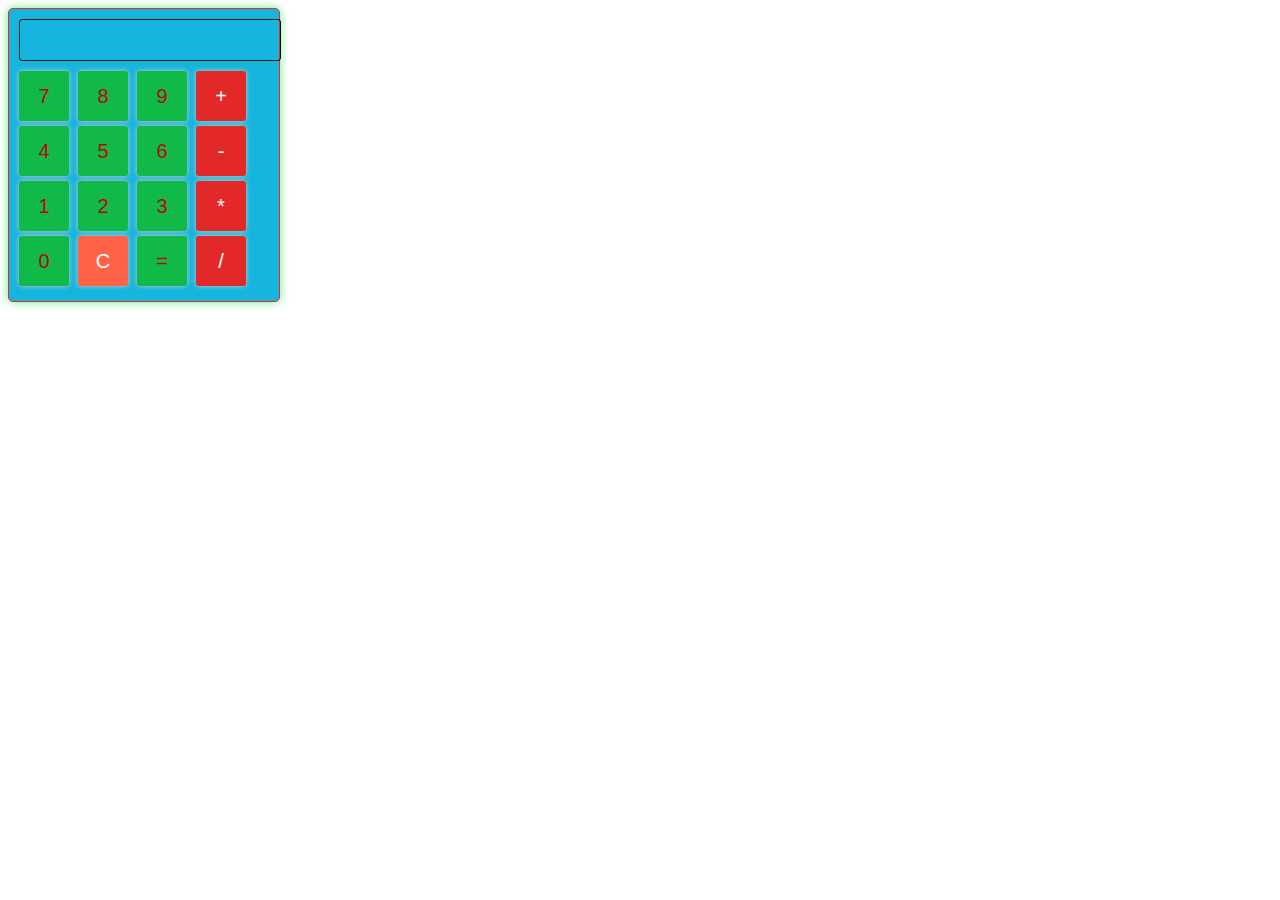
<file: calculator.html>
<!DOCTYPE html>
<html>
<head>
  <title>Calculator</title>
  <style>
    #calculator {
      width: 250px;
      background-color: #15b5dd;
      border: 1px solid #eb2727;
      border-radius: 5px;
      padding: 10px;
      box-shadow: 0px 0px 10px #6eec7f;
    }

    #result {
      width: 100%;
      height: 40px;
      font-size: 20px;
      text-align: right;
      margin-bottom: 10px;
      padding-right: 10px;
      border: 1px solid #00140b;
      border-radius: 3px;
    }

    button {
      width: 50px;
      height: 50px;
      font-size: 20px;
      margin-right: 5px;
      margin-bottom: 5px;
      border: none;
      border-radius: 3px;
      background-color: #10b948;
      color: #b80909;
      box-shadow: 0px 0px 5px #ccc;
      cursor: pointer;
    }

    button.operator {
      background-color: #e22828;
      color: #fff;
    }

    button.clear {
      background-color: #ff6347;
      color: #fff;
    }
  </style>
</head>
<body>
  <div id="calculator">
    <div id="result"></div>
    <button onclick="addToResult('7')">7</button>
    <button onclick="addToResult('8')">8</button>
    <button onclick="addToResult('9')">9</button>
    <button onclick="addToResult('+')" class="operator">+</button>
    <button onclick="addToResult('4')">4</button>
    <button onclick="addToResult('5')">5</button>
    <button onclick="addToResult('6')">6</button>
    <button onclick="addToResult('-')" class="operator">-</button>
    <button onclick="addToResult('1')">1</button>
    <button onclick="addToResult('2')">2</button>
    <button onclick="addToResult('3')">3</button>
    <button onclick="addToResult('*')" class="operator">*</button>
    <button onclick="addToResult('0')">0</button>
    <button onclick="clearResult()" class="clear">C</button>
    <button onclick="calculateResult()">=</button>
    <button onclick="addToResult('/')" class="operator">/</button>
  </div>
  <script>
    function addToResult(value) {
      document.getElementById("result").innerHTML += value;
    }

    function clearResult() {
      document.getElementById("result").innerHTML = "";
    }

    function calculateResult() {
      var result = document.getElementById("result").innerHTML;
      var answer = eval(result);
      document.getElementById("result").innerHTML = answer;
    }
  </script>
</body>
</html>
</file>
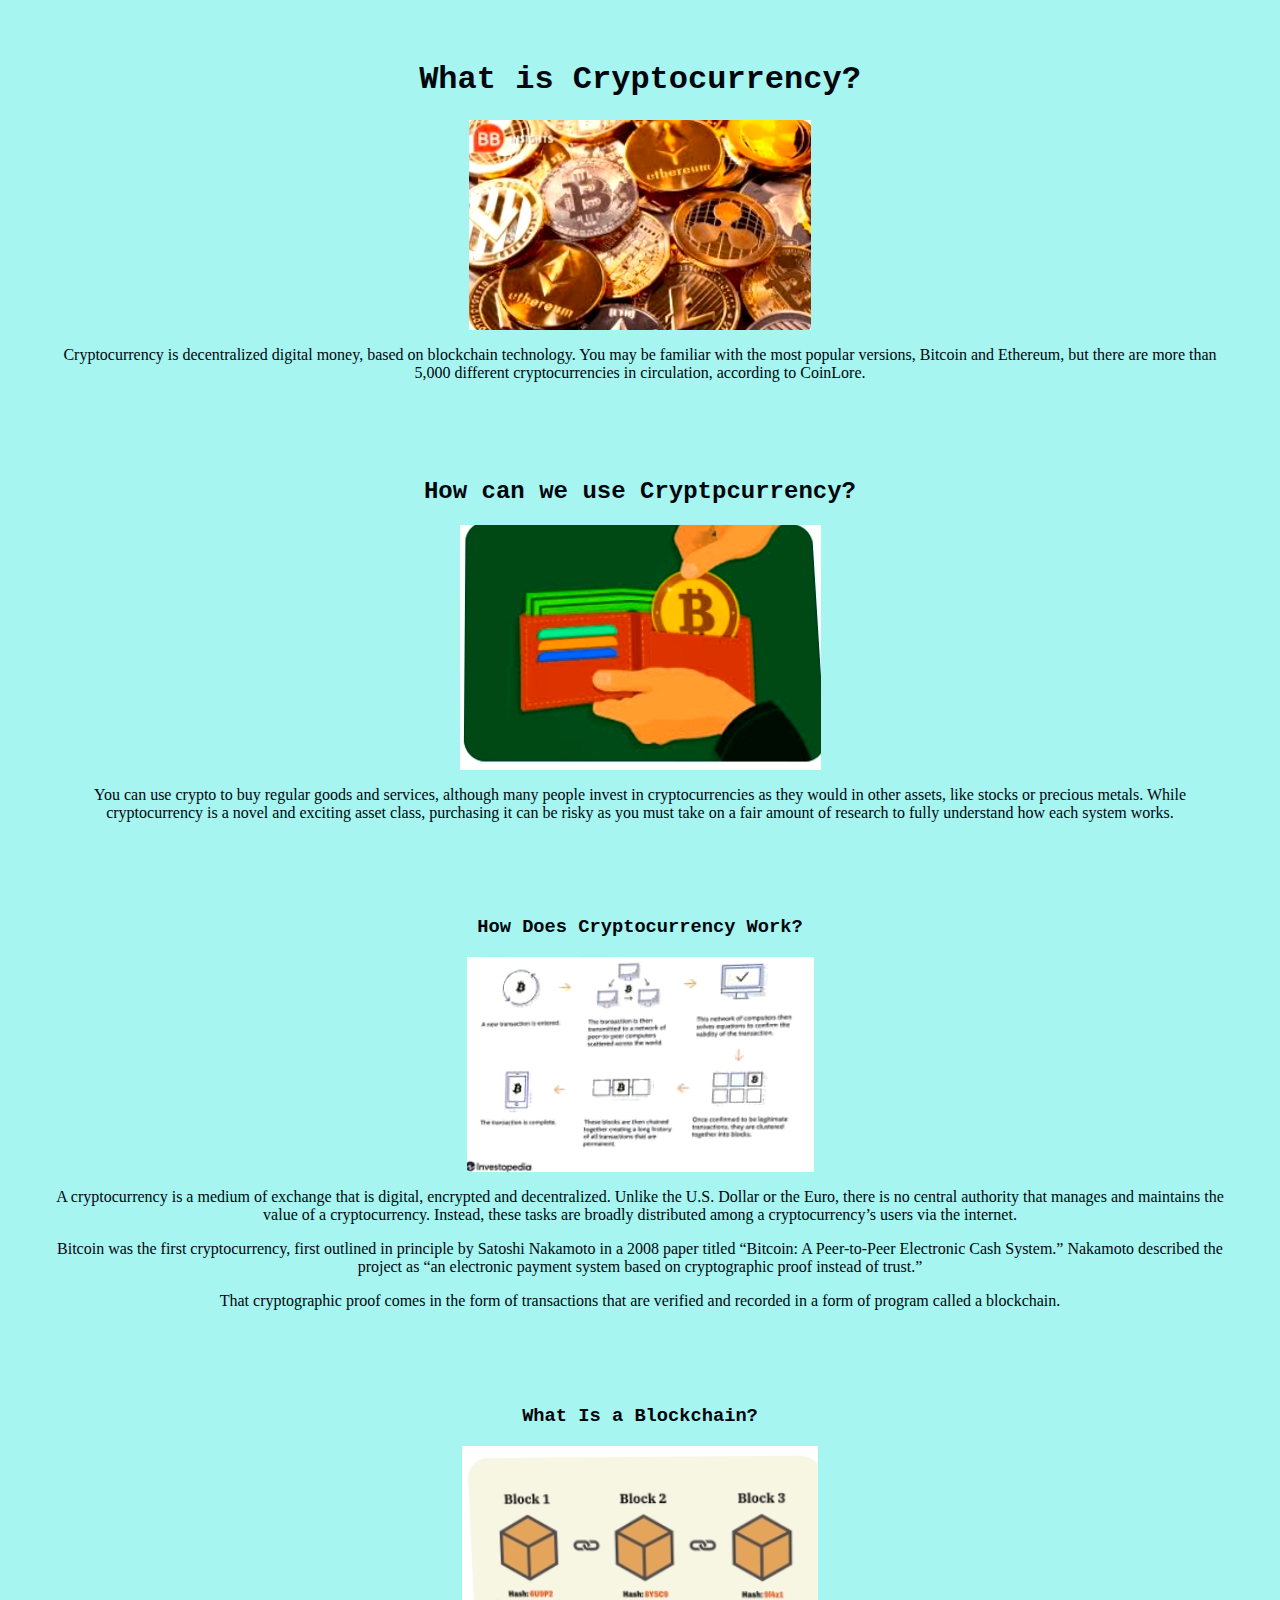
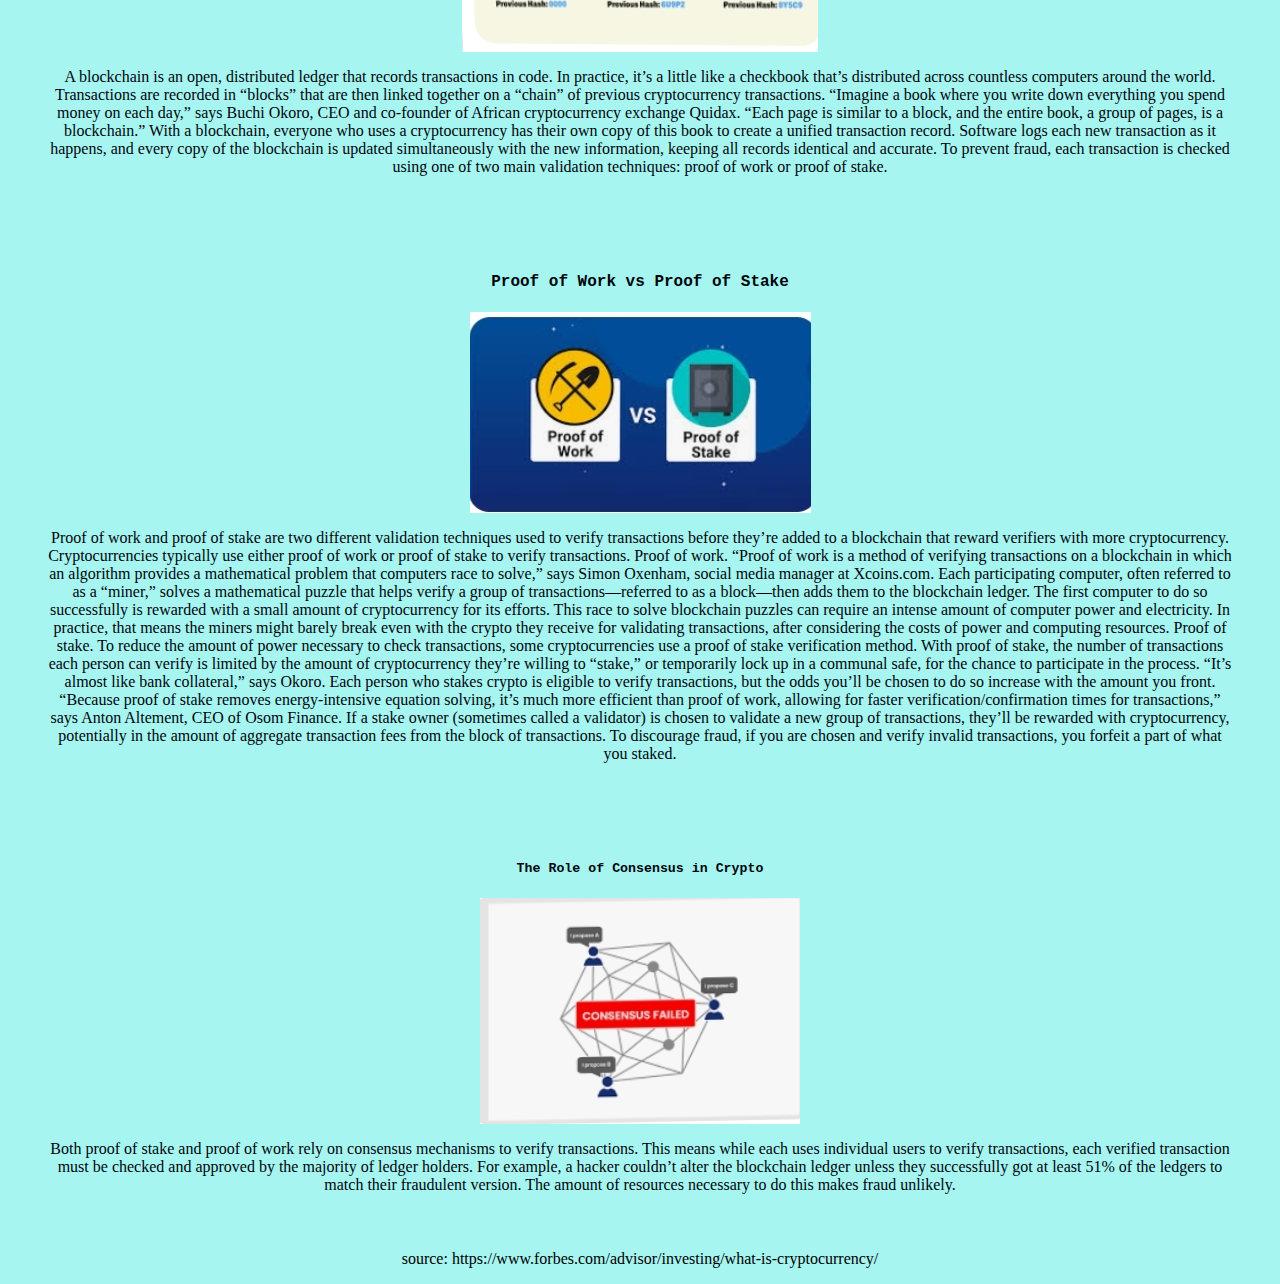
<file: cryptpgraphy.html>
<!DOCTYPE html>
<html lang="en">
<head>
    <meta charset="UTF-8">
    <meta http-equiv="X-UA-Compatible" content="IE=edge">
    <meta name="viewport" content="width=device-width, initial-scale=1.0">
    <title>Cryptocurrency</title>
</head>
<style>
    body{
    background-color: rgba(132, 241, 236, 0.726);
}
.sejay {
    color: rgb(1, 5, 12);
    margin: 20px;
    padding: 20px;
}

.sejay h1{
    font-family: 'Courier New';
}

.sejay h2{
    font-family: 'Courier New';
}

.sejay h3{
    font-family: 'Courier New';
}

.sejay h4{
    font-family: 'Courier New';
}

.sejay h5{
    font-family: 'Courier New';
}

img{
    display: block;
    margin-left: auto;
    margin-right: auto;

}
p{
        text-align: center;
}
</style>
<body>
    <div class='sejay'>
    <h1 style="text-align:center;">What is Cryptocurrency?</h1>
    <img src="cj1.jpg.jpg">
    <p>Cryptocurrency is decentralized digital money, based on blockchain technology. You may be familiar with the most popular versions, Bitcoin and Ethereum, but there are more than 5,000 different cryptocurrencies in circulation, according to CoinLore.</p>
    </div>

    <div class='sejay'>
    <h2 style="text-align:center;">How can we use Cryptpcurrency?</h2>
    <img src="cj2.jpg.jpg">
    <p>You can use crypto to buy regular goods and services, although many people invest in cryptocurrencies as they would in other assets, like stocks or precious metals. While cryptocurrency is a novel and exciting asset class, purchasing it can be risky as you must take on a fair amount of research to fully understand how each system works.</p>
    </div>

    <div class='sejay'>
    <h3 style="text-align:center;">How Does Cryptocurrency Work?</h3>
    <img src="cj3.jpg.jpg">
    <p>A cryptocurrency is a medium of exchange that is digital, encrypted and decentralized. Unlike the U.S. Dollar or the Euro, there is no central authority that manages and maintains the value of a cryptocurrency. Instead, these tasks are broadly distributed among a cryptocurrency’s users via the internet.</p>
    <p>Bitcoin was the first cryptocurrency, first outlined in principle by Satoshi Nakamoto in a 2008 paper titled “Bitcoin: A Peer-to-Peer Electronic Cash System.” Nakamoto described the project as “an electronic payment system based on cryptographic proof instead of trust.”</p>
    <p>That cryptographic proof comes in the form of transactions that are verified and recorded in a form of program called a blockchain.</p>
    </div>

    <div class='sejay'>
    <h3 style="text-align:center;">What Is a Blockchain?</h3>
    <img src="cj4.jpg.jpg">
    <p>A blockchain is an open, distributed ledger that records transactions in code. In practice, it’s a little like a checkbook that’s distributed across countless computers around the world. Transactions are recorded in “blocks” that are then linked together on a “chain” of previous cryptocurrency transactions.

        “Imagine a book where you write down everything you spend money on each day,” says Buchi Okoro, CEO and co-founder of African cryptocurrency exchange Quidax. “Each page is similar to a block, and the entire book, a group of pages, is a blockchain.”
        
        With a blockchain, everyone who uses a cryptocurrency has their own copy of this book to create a unified transaction record. Software logs each new transaction as it happens, and every copy of the blockchain is updated simultaneously with the new information, keeping all records identical and accurate.
        
        To prevent fraud, each transaction is checked using one of two main validation techniques: proof of work or proof of stake.</p>
    </div>

    <div class='sejay'>
    <h4 style="text-align:center;">Proof of Work vs Proof of Stake</h4>
    <img src="cj5.jpg.jpg">
    <p>Proof of work and proof of stake are two different validation techniques used to verify transactions before they’re added to a blockchain that reward verifiers with more cryptocurrency. Cryptocurrencies typically use either proof of work or proof of stake to verify transactions.

        Proof of work. “Proof of work is a method of verifying transactions on a blockchain in which an algorithm provides a mathematical problem that computers race to solve,” says Simon Oxenham, social media manager at Xcoins.com.
        
        Each participating computer, often referred to as a “miner,” solves a mathematical puzzle that helps verify a group of transactions—referred to as a block—then adds them to the blockchain ledger. The first computer to do so successfully is rewarded with a small amount of cryptocurrency for its efforts.
        
        This race to solve blockchain puzzles can require an intense amount of computer power and electricity. In practice, that means the miners might barely break even with the crypto they receive for validating transactions, after considering the costs of power and computing resources.
        
        Proof of stake. To reduce the amount of power necessary to check transactions, some cryptocurrencies use a proof of stake verification method. With proof of stake, the number of transactions each person can verify is limited by the amount of cryptocurrency they’re willing to “stake,” or temporarily lock up in a communal safe, for the chance to participate in the process. “It’s almost like bank collateral,” says Okoro. Each person who stakes crypto is eligible to verify transactions, but the odds you’ll be chosen to do so increase with the amount you front.
        
        “Because proof of stake removes energy-intensive equation solving, it’s much more efficient than proof of work, allowing for faster verification/confirmation times for transactions,” says Anton Altement, CEO of Osom Finance.
        
        If a stake owner (sometimes called a validator) is chosen to validate a new group of transactions, they’ll be rewarded with cryptocurrency, potentially in the amount of aggregate transaction fees from the block of transactions. To discourage fraud, if you are chosen and verify invalid transactions, you forfeit a part of what you staked.</p>
    </div>

    <div class='sejay'>
    <h5 style="text-align:center;">The Role of Consensus in Crypto</h5>
    <img src="cj6.jpg.jpg">
    <p>Both proof of stake and proof of work rely on consensus mechanisms to verify transactions. This means while each uses individual users to verify transactions, each verified transaction must be checked and approved by the majority of ledger holders.

        For example, a hacker couldn’t alter the blockchain ledger unless they successfully got at least 51% of the ledgers to match their fraudulent version. The amount of resources necessary to do this makes fraud unlikely.</p>
    </div>
    
    <p>source: https://www.forbes.com/advisor/investing/what-is-cryptocurrency/</p>
</body>
</html>
</file>
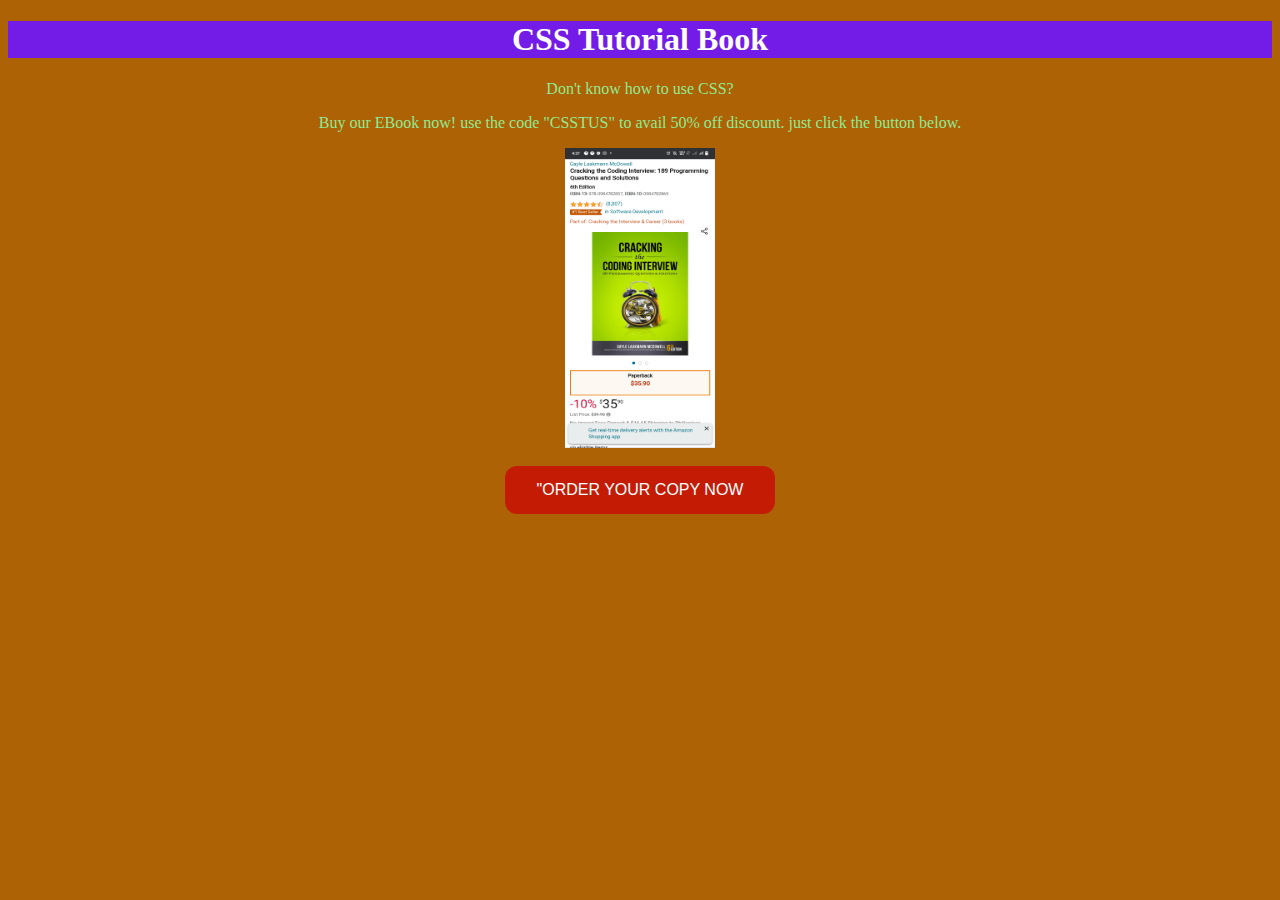
<file: css.tutorial.html>
<!DOCTYPE html>
<head>
    <link rel="stylesheet" href="cj.css" style="text/css">
    <style>
        body { background-color: rgb(173, 98, 6);}
        h1 {background-color: rgb(116, 28, 231); border: 50px; text-align: center; color: white;}
        p { text-align: center; color: rgba(142, 241, 150, 0.979); font-size: medium;}
        .button {
  background-color: #c41b05;
  border: none;
  color: white;
  padding: 15px 32px;
  text-align: center;
  text-decoration: none;
  display: block;
  margin-left: auto;
  margin-right: auto;
  font-size: 16px;
  cursor: pointer;
  border-radius: 12px; 
}
img{ display: block; margin-left: auto; margin-right: auto; width: 150px; height: 300px;}


    </style>
</head>
<body>
    <h1>CSS Tutorial Book</h1>
    <p>Don't know how to use CSS?</p>
    <p>Buy our EBook now! use the code "CSSTUS" to avail 50% off discount. just click the button below.</p>
    <img src="ccs.jpg.jpg" width="100px" height="200px"><br>
    <button class="button">"ORDER YOUR COPY NOW</button>

</body>
</file>
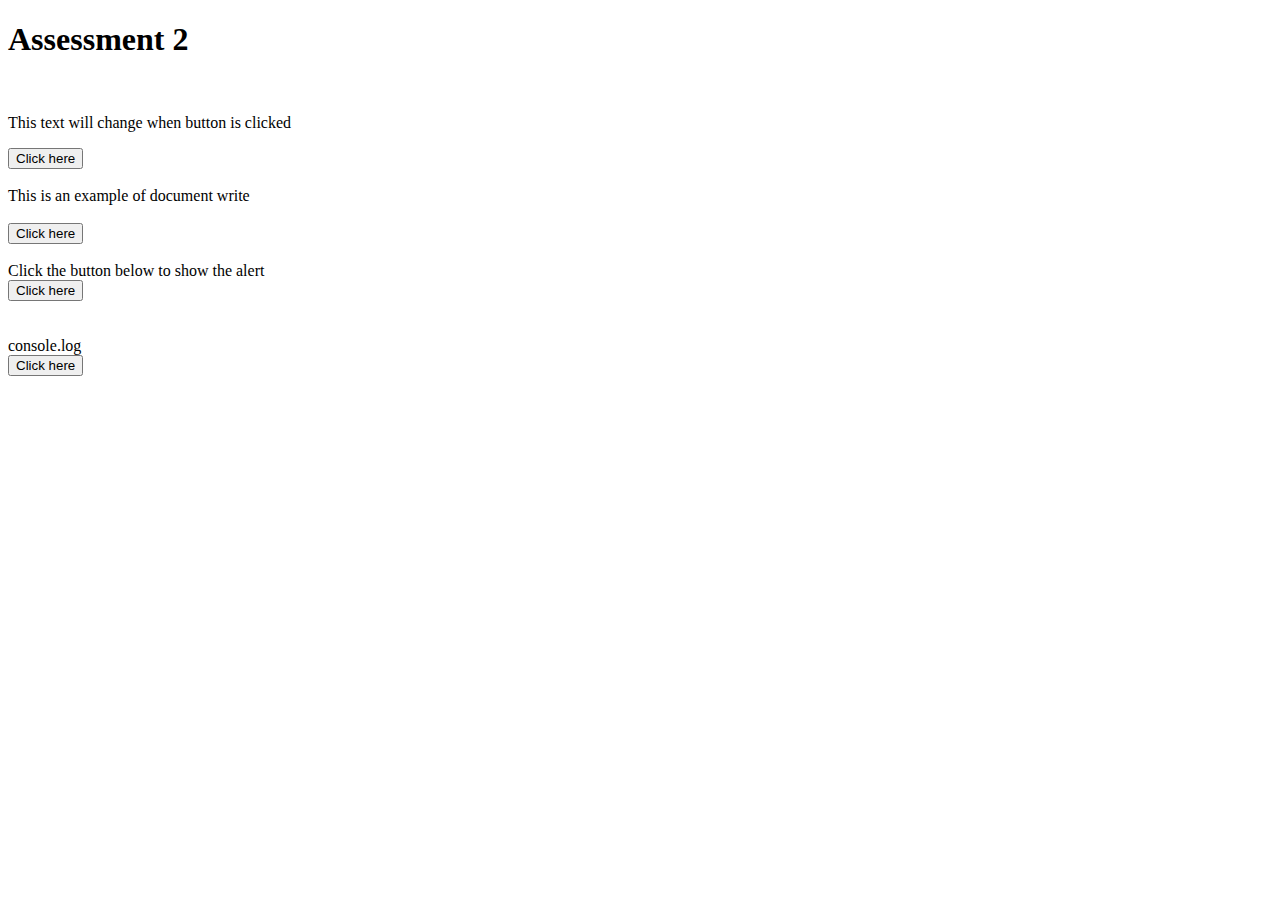
<file: htmlevents.html>
<!DOCTYPE html>
<html>
    <head>
       <h1>Assessment 2</h1>
        <script>
            function sup() {
              document.getElementById('sample').innerHTML = "This is an example of innerHTML";
            }
        </script>
    </head>
<br>
<body>
    <p id="sample">This text will change when button is clicked</p>
    <button type="button" onclick="sup()">Click here</button>
    <br><br>
    <p1>This is an example of document write</p1><br><br>
    <button type="button" onclick="document.write('This document write')"> Click here</button>
    <br><br>
    <p2>Click the button below to show the alert</p2><br>
    <button type="button" onclick="alert('This is an example of dialog box')"> Click here</button>
    <br><br><br>
    <p3>console.log</p3><br>
    <button type="button" onclick="console.log('This is an example of console.log')"> Click here</button>
</body>
</html>
</file>
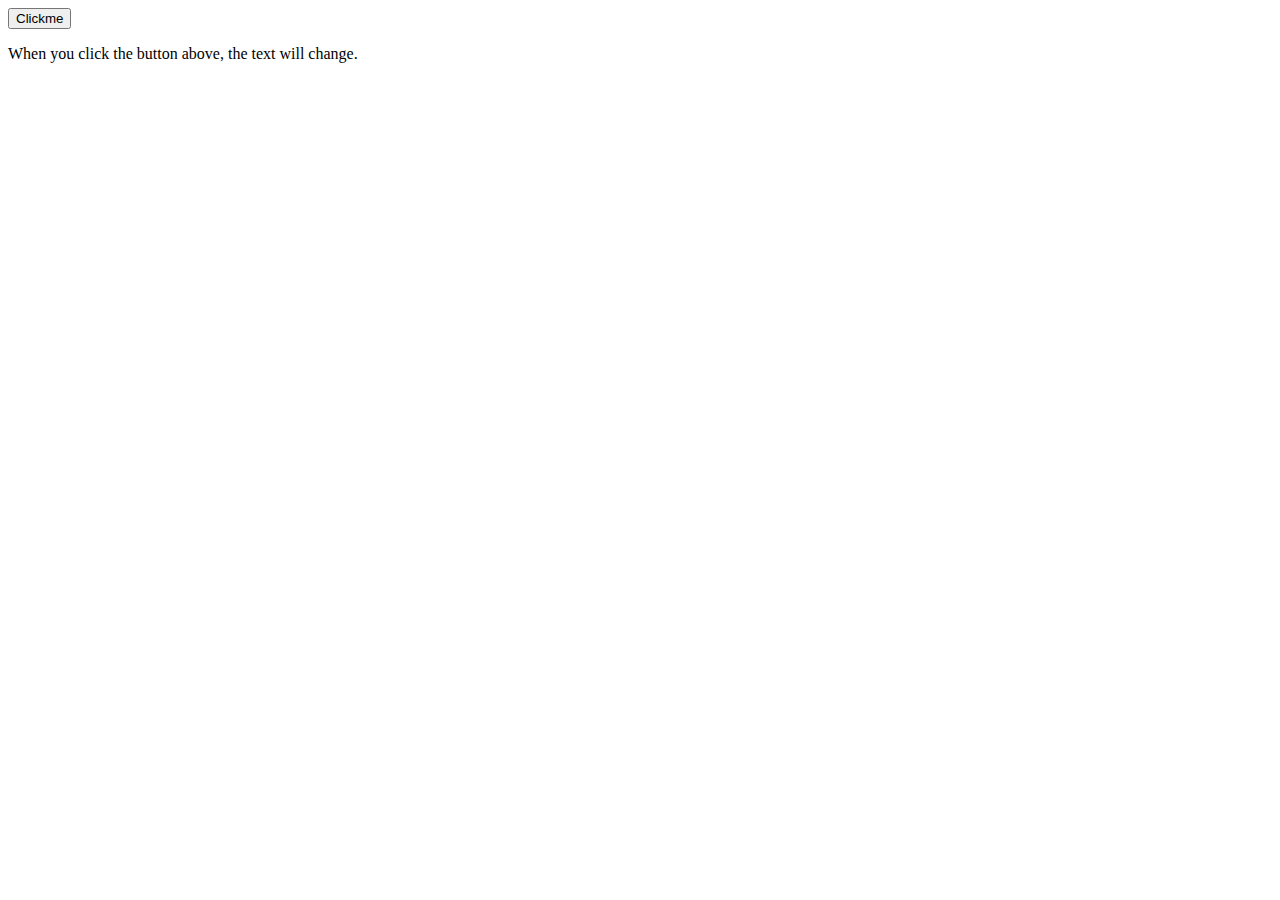
<file: javascriptoutput.html>
<!DOCTYPE html>
 <html>

<head>
<script>
	function hello() {
	document.getElementById('sample').innerHTML = "Hello JS";
	document.getElementById('sample').style.backgroundColor="#000000"; 
	document.getElementById('sample').style.color ="blue";
}
</script>
</head>
<body>
	<button type="button" onclick="hello()">Clickme</button>
	<p id="sample" onclick="hello()">When you click the button above, the text will change.</p>
</body>
</html>
</file>
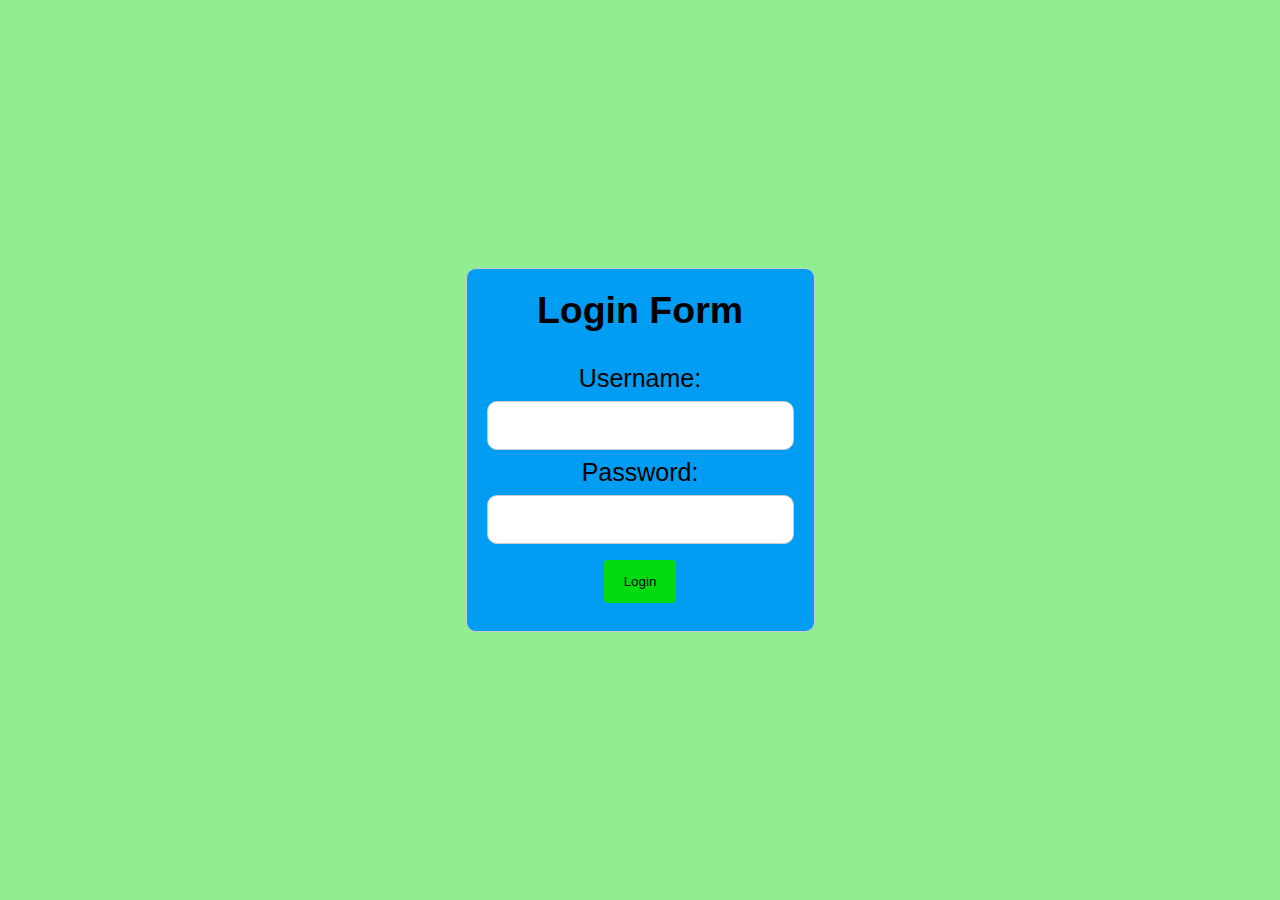
<file: Login.html>
<!DOCTYPE html>
<html>
<head>
    <title>Login Page</title>
    <style>
        body {
            background-color: lightgreen;
            display: flex;
            flex-direction: column;
            align-items: center;
            justify-content: center;
            height: 100vh;
            margin: 0;
            padding: 0;
        }

        h2 {
            margin-top: 0;
        }

        form {
            color: black;
            background-size: 100%;
            font-family: 'Trebuchet MS', 'Lucida Sans Unicode', 'Lucida Grande', 'Lucida Sans', Arial, sans-serif;
            font-size: 25px;
            display: flex;
            flex-direction: column;
            align-items: center;
            justify-content: center;
            background-color: #009df2;
            border: 1px solid #cccccc;
            padding: 20px;
            border-radius: 10px;
        }

        input[type=text], input[type=password] {
            font-size: 20px;
            width: 100%;
            padding: 12px 20px;
            margin: 8px 0;
            display: inline-block;
            border: 1px solid #ccc;
            border-radius: 10px;
            box-sizing: border-box;
        }

        button[type=submit] {
            background-color: #02db10;
            color: white;
            padding: 14px 20px;
            margin: 8px 0;
            border: none;
            border-radius: 4px;
            cursor: pointer;
            color: black;
        }

        button[type=submit]:hover {
            background-color: #ff0000;
        }
        .error {
            color: rgb(255, 0, 0);
            font-size: 18px;
            font-style: bold;
            font-family: 'Courier New', Courier, monospace;
            font-weight: bolder;
        }
    </style>
</head>
<body>
    <form>
        <h2>Login Form</h2>
        <label for="uname">Username:</label>
        <input type="text" id="uname" name="uname" required>
        <div class="error" id="uname-error"></div>

        <label for="pword">Password:</label>
        <input type="password" id="pword" name="pword" required>
        <div class="error" id="pword-error"></div>

        <button type="submit" onclick="validateForm()">Login</button>
    </form>
</body>
</html>
    <script>
        function validateForm() {
            var Uname = document.getElementById("uname").value;
            var pword = document.getElementById("pword").value;
            var UnameError = document.getElementById("uname-error");
            var pwordError = document.getElementById("pword-error");
            var uname = 'ceejay';
            var password = 'tullas';

            if (Uname == "") {
                UnameError.innerHTML = "Username is required";
            } else {
                UnameError.innerHTML = "";
            }
            
            if (pword == "") {
                pwordError.innerHTML = "Password is required";
            } else {
                pwordError.innerHTML = "";
            }
            if ((Uname === "") && (pword === "")) {
                alert("All textboxes is empty")
            }
            else if ((uname == Uname) && (password == pword)) {
                alert("Sucessfully Loged in")
            }
            else if ((uname === Uname) && (password !== pword)) {
                alert("Incorect Password")
            }
            else if ((uname !== Uname) && (password === pword)) {
                alert("Incorect Username")
            }
            else{
                alert("Incorect Username and Password")
            }
        }
    </script>
</html>
</file>
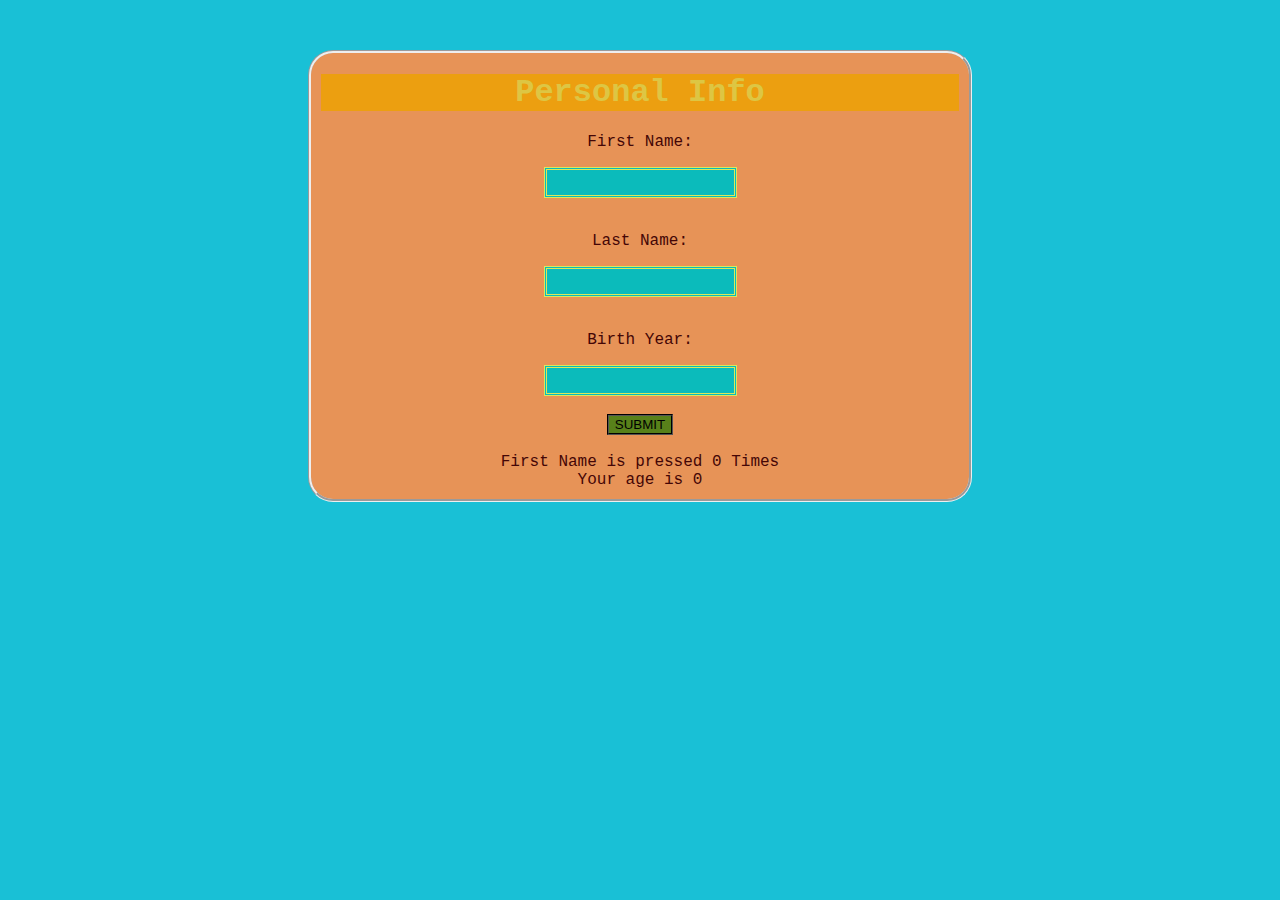
<file: personal info.html>
<!DOCTYPE html>
<html>

<head>
    <style>
        body {
            color: rgb(68, 6, 6);
            background-color: rgb(25, 192, 214);
            font-family: 'Courier New', Courier, monospace;
        }
        h1 {
            background-color: rgb(236, 159, 16);
            color: rgb(221, 198, 67);
        }
        button {
            background-color: rgb(88, 129, 26);
            font-family: 'Gill Sans', 'Gill Sans MT', Calibri, 'Trebuchet MS', sans-serif;
            border-style: groove;
        }
        input {
            border: rgb(219, 233, 91);
            border-style: double;
            padding: 5px;
            background: rgb(11, 187, 187);
            color: rgb(136, 10, 10);
        }
        button:hover {
            background: rgb(41, 228, 24);
        }
        button:active {
            background: rgb(41, 228, 24);
        }
        .Fname:hover {
            background: rgb(41, 228, 24);
            padding-button: 10px;
        }
        .Lname:hover {
            background: rgb(41, 228, 24);
            padding-button: 10px;
        }
        input:hover {
            background: rgb(41, 228, 24);
        }
        .container {
            background-color: rgb(231, 147, 87);
            border-radius: 25px;
            margin-top: 50px;
            margin-bottom: 80px;
            margin-left: 300px;
            margin-right: 300px;
            border-style:groove;
            padding-left: 10px;
            padding-right: 10px;
            padding-bottom: 10px;
        }
        .container:hover{
            background-color: rgb(160, 122, 108);
        }
        p:hover {
            background-color: rgb(209, 108, 108);
        }
    </style>
</head>

<body>
   <div class="container">
       <forms class="data">
           <h1><center>Personal Info</center></h1>
           <table>
               <center>
                          <p>First Name:</p><input id="myFirst" onkeydown="count()"><br><br>
                           <p>Last Name:</p><input id="myLast" onkeydown="count()"><br><br>
                          <p>Birth Year:</p><input id="myBirth"><br><br>
               
                           <button onclick="sub()">SUBMIT</button><br><br>
                           First Name is pressed <span id="count">0</span> Times <br>
                           Your age is <span id="myBirth1">0</span>
               </center>
           </table>
       </forms>
   </div>
    <script>

        function count() {
            var count = document.getElementById("count").innerHTML;

            document.getElementById("count").innerHTML = Number(count) + 1;
        }
        function sub() {
            alert("Your Information is Saved")
        }
        var myBirth = document.getElementById("myBirth");
        var myBirth1 = document.getElementById("myBirth1");
        var y = 2023

        myBirth.addEventListener("keyup", function () {
            var val = myBirth.value;
            myBirth1.innerText = (y - val);
        });
    </script>
</body>

</html>
</file>
<file: cj.css>
body{
    background-color: rgba(132, 241, 236, 0.726);
}
.sejay {
    color: rgb(1, 5, 12);
    margin: 20px;
    padding: 20px;
}

.sejay h1{
    font-family: 'Courier New';
}

.sejay h2{
    font-family: 'Courier New';
}

.sejay h3{
    font-family: 'Courier New';
}

.sejay h4{
    font-family: 'Courier New';
}

.sejay h5{
    font-family: 'Courier New';
}

img{
    display: block;
    margin-left: auto;
    margin-right: auto;

}
p{
        text-align: center;
}
</file>
